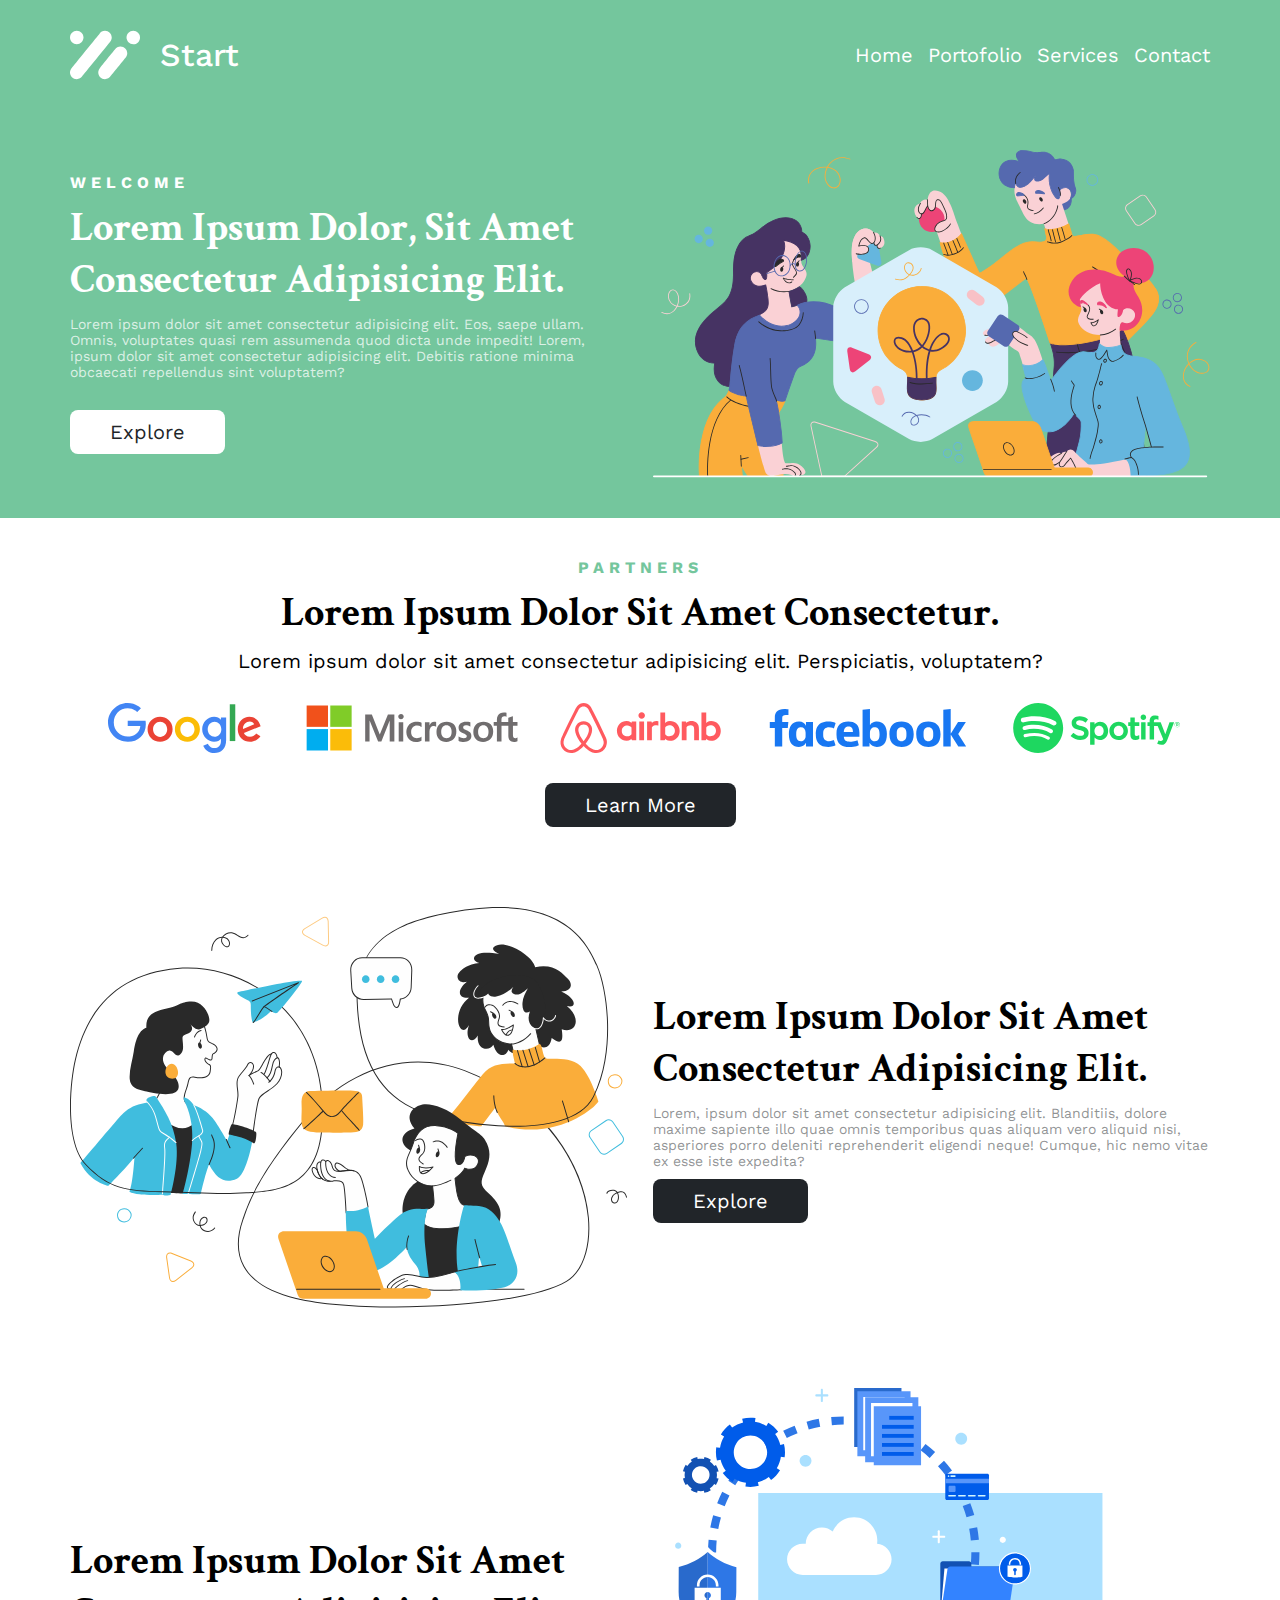
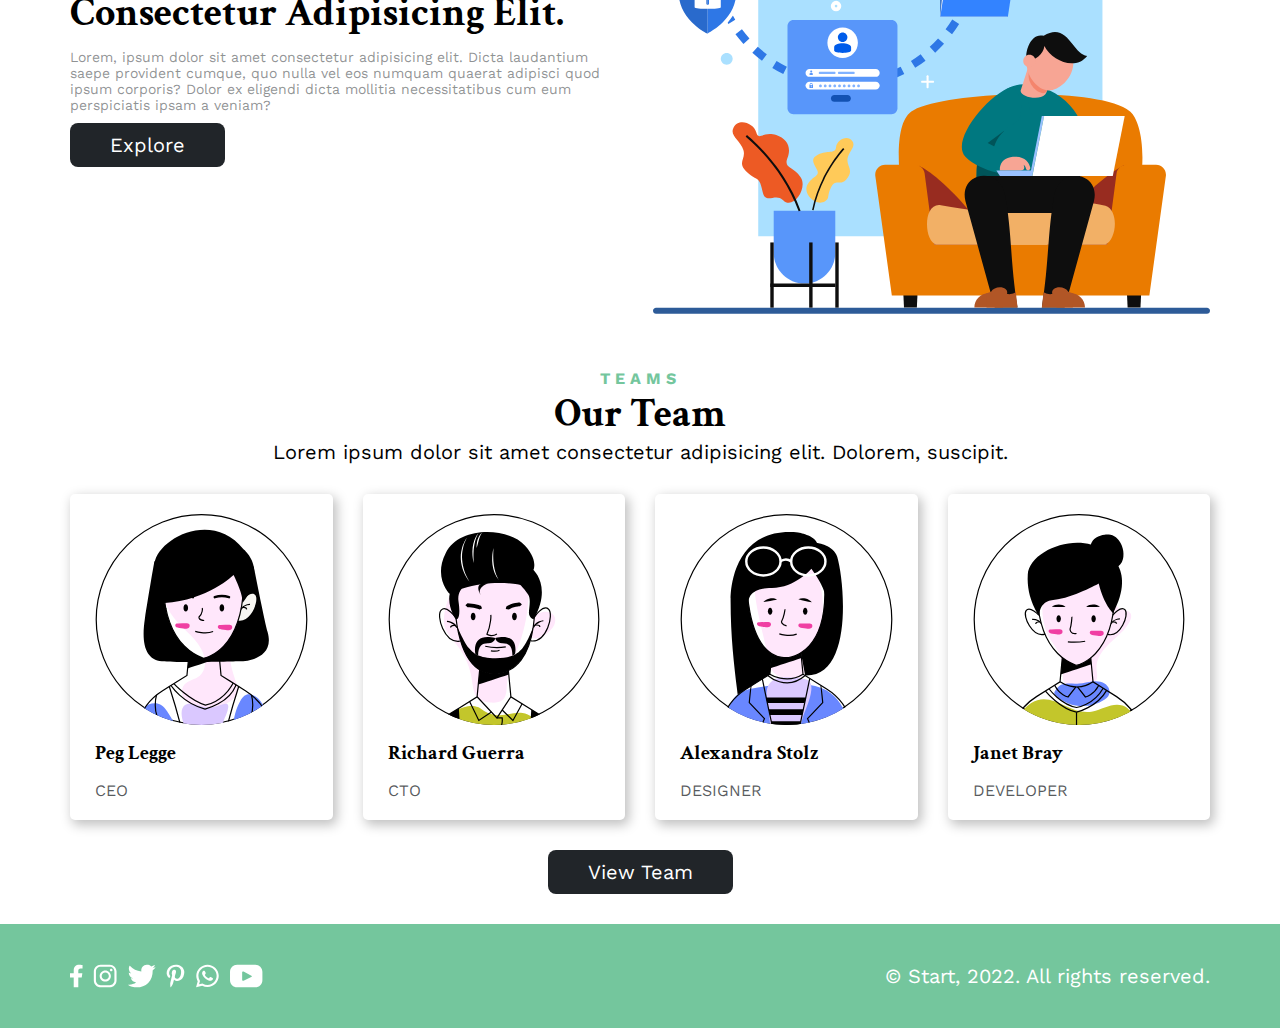
<file: index.html>
<!DOCTYPE html>
<html lang="en">
<head>
    <meta charset="UTF-8">
    <meta http-equiv="X-UA-Compatible" content="IE=edge">
    <meta name="viewport" content="width=device-width, initial-scale=1.0">
    <link rel="icon" href="src/images/Logo/LogoWhite.svg">
    <title>Small Startup - Home</title>
    <link rel="stylesheet" href="src/styles/desygnSystem.css">
    <link rel="stylesheet" href="src/styles/index.css">
    <script defer src="src/main.js"></script>
</head>
<body>
    <div class="hero">
        <div class="navbar container">
            <div class="navbar__logo">
                <img src="src/images/Logo/LogoWhite.svg" alt="" class="navbar__logo--image">
                <div class="navbar__logo--text">Start</div>
            </div>
            <div class="navbar__menu hidden">
                <a href="index.html" class="navbar__menu--1">Home</a>
                <a href="portfolio.html" class="navbar__menu--2">Portofolio</a>
                <a href="services.html" class="navbar__menu--3">Services</a>
                <a href="contact.html" class="navbar__menu--4">Contact</a>
            </div>

            <div class="navbar__icons">
                <i class="bi bi-list"></i>
                <i class="bi bi-x-lg hide"></i>
            </div>
        </div>

        <div class="sectionOne grid container">
            <div class="sectionOne__left flex">
                <div class="sectionOne__left--label label text-white">welcome</div>
                <div class="sectionOne__left--title common-title text-white">Lorem ipsum dolor, sit amet consectetur adipisicing elit.</div>
                <div class="sectionOne__left--text">Lorem ipsum dolor sit amet consectetur adipisicing elit. Eos, saepe ullam. Omnis, voluptates quasi rem assumenda quod dicta unde impedit! Lorem, ipsum dolor sit amet consectetur adipisicing elit. Debitis ratione minima obcaecati repellendus sint voluptatem?</div>
                <button class="sectionOne__left--btn white-btn">Explore</button>
            </div>
            <img src="src/images/Home/image-1.svg" alt="" class="sectionOne_right responsive-image">
        </div>
    </div>

    <div class="sectionTwo container">
        <div class="sectionTwo__content text-center flex">
            <div class="sectionTwo__content--label label text-green">partners</div>
            <div class="sectionTwo__content--title common-title">Lorem ipsum dolor sit amet consectetur.</div>
            <div class="sectionTwo__content--text">Lorem ipsum dolor sit amet consectetur adipisicing elit. Perspiciatis, voluptatem?</div>
        </div>
        <div class="sectionTwo__logo">
            <img src="src/images/Companies/Google.svg" alt="" class="responsive-image">
            <img src="src/images/Companies/Microsoft.svg" alt="" class="responsive-image">
            <img src="src/images/Companies/Airbnb.svg" alt="" class="responsive-image">
            <img src="src/images/Companies/Facebook.svg" alt="" class="responsive-image">
            <img src="src/images/Companies/Spotify.svg" alt="" class="responsive-image">
        </div>
        <button class="sectionTwo__btn dark-btn">Learn More</button>
    </div>

    <div class="sectionThree container grid">
        <img src="src/images/Home/image-2.svg" alt="" class="sectionThree__left responsive-image"> 
        <div class="sectionThree__right flex">
            <div class="sectionThree__right--title common-title">Lorem ipsum dolor sit amet consectetur adipisicing elit.</div>
            <div class="sectionThree__right--text ">Lorem, ipsum dolor sit amet consectetur adipisicing elit. Blanditiis, dolore maxime sapiente illo quae omnis temporibus quas aliquam vero aliquid nisi, asperiores porro deleniti reprehenderit eligendi neque! Cumque, hic nemo vitae ex esse iste expedita?</div>
            <button class="sectionThree__right--btn dark-btn">Explore</button>
        </div>
    </div>

    <div class="sectionFour container grid">
        <div class="sectionFour__left flex">
            <div class="sectionFour__left--title common-title">Lorem ipsum dolor sit amet consectetur adipisicing elit.</div>
            <div class="sectionFour__left--text">Lorem, ipsum dolor sit amet consectetur adipisicing elit. Dicta laudantium saepe provident cumque, quo nulla vel eos numquam quaerat adipisci quod ipsum corporis? Dolor ex eligendi dicta mollitia necessitatibus cum eum perspiciatis ipsam a veniam?</div>
            <button class="sectionFour__left--btn dark-btn">Explore</button>
        </div>
        <img src="src/images/Home/image-3.svg" alt="" class="sectionFour__right responsive-image"> 
    </div>
    
    <div class="sectionFive container">
        <div class="sectionFive__content text-center">
            <div class="sectionFive__content--label label text-green">teams</div>
            <div class="sectionFive__content--title common-title">our team</div>
            <div class="sectionFive__content--text">Lorem ipsum dolor sit amet consectetur adipisicing elit. Dolorem, suscipit.</div>
        </div> 
        <div class="sectionFive__cards">
            <div class="sectionFive__cards--1">
                <img src="src/images/team/Peg_Legge.svg" alt="" class="responsive-image">
                <div class="name">Peg Legge</div>
                <div class="position">CEO</div>                
            </div>
            <div class="sectionFive__cards--2">
                <img src="src/images/team/Richard.svg" alt="" class="responsive-image">
                <div class="name">Richard Guerra</div>
                <div class="position">CTO</div>
            </div>
            <div class="sectionFive__cards--3">
                <img src="src/images/team/Alexandra.svg" alt="" class="responsive-image">
                <div class="name">Alexandra Stolz</div>
                <div class="position">Designer</div>
            </div>
            <div class="sectionFive__cards--4">
                <img src="src/images/team/Janet.svg" alt="" class="responsive-image">
                <div class="name">Janet Bray</div>
                <div class="position">Developer</div>
            </div>
        </div>
        <button class="sectionFive__btn dark-btn">View Team</button>
    </div>
    <div class="footerWrapper">
        <div class="footerLinks container">
            <div class="footerLinks__socials">
                <img src="src/images/socials/facebook.svg" alt="">
                <img src="src/images/socials/instagram.svg" alt="">
                <img src="src/images/socials/twitter.svg" alt="">
                <img src="src/images/socials/pinterest.svg" alt="">
                <img src="src/images/socials/whatsapp.svg" alt="">
                <img src="src/images/socials/youtube.svg" alt="">
            </div>
            <div class="footerLinks__copyright text-white text-center">© Start, 2022. All rights reserved.</div>
        </div>
    </div>
</body>
</html>
</file>
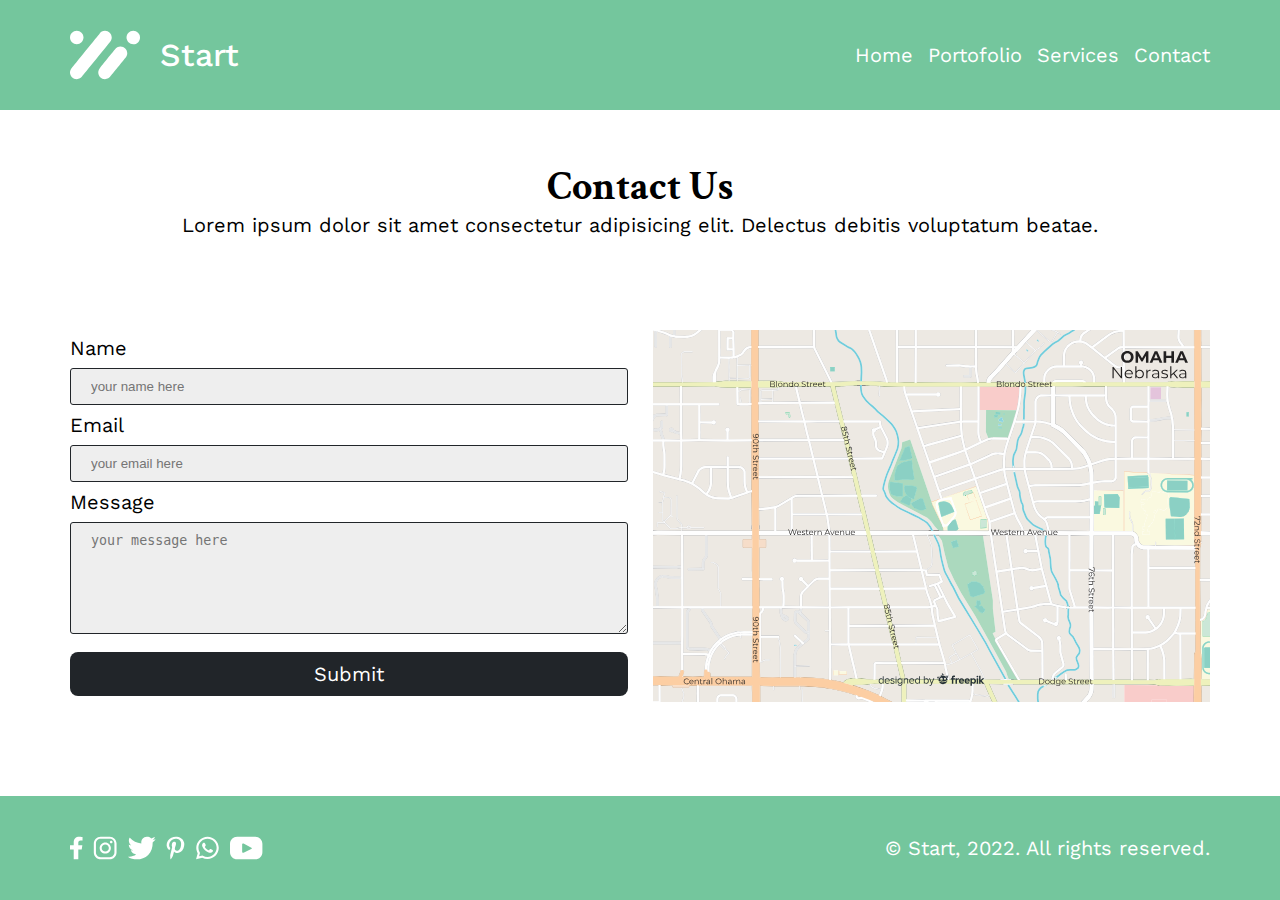
<file: contact.html>
<!DOCTYPE html>
<html lang="en">
<head>
    <meta charset="UTF-8">
    <meta http-equiv="X-UA-Compatible" content="IE=edge">
    <meta name="viewport" content="width=device-width, initial-scale=1.0">
    <link rel="icon" href="src/images/Logo/LogoWhite.svg">
    <title>Small Startup - Contact</title>
    <link rel="stylesheet" href="src/styles/desygnSystem.css">
    <link rel="stylesheet" href="src/styles/contact.css">
    <script defer src="src/main.js"></script>
</head>
<body>
    <div class="hero">
        <div class="navbar container">
            <div class="navbar__logo">
                <img src="src/images/Logo/LogoWhite.svg" alt="" class="navbar__logo--image">
                <div class="navbar__logo--text">Start</div>
            </div>
            <div class="navbar__menu hidden">
                <a href="index.html" class="navbar__menu--1">Home</a>
                <a href="portfolio.html" class="navbar__menu--2">Portofolio</a>
                <a href="services.html" class="navbar__menu--3">Services</a>
                <a href="contact.html" class="navbar__menu--4">Contact</a>
            </div>

            <div class="navbar__icons">
                <i class="bi bi-list"></i>
                <i class="bi bi-x-lg hide"></i>
            </div>
        </div>
    </div>

    <div class="sectionOne container text-center">
        <div class="common-title">Contact Us</div>
        <div class="text">Lorem ipsum dolor sit amet consectetur adipisicing elit. Delectus debitis voluptatum beatae.</div>
    </div>

    <div class="sectionTwo container grid">
        <div class="sectionTwo__left">
            <form action="" class="form">
                <label for="name">Name</label>
                <input placeholder="your name here" type="text" id="name">

                <label for="email">Email</label>
                <input placeholder="your email here" type="text" id="email">

                <label for="message">Message</label>
                <textarea placeholder="your message here" name="" id="message" cols="30" rows="6"></textarea>

                <button type="submit" class="dark-btn">Submit</button>
            </form>
        </div>
        <img src="src/images/Contact/map.svg" alt="" class="sectionTwo__right responsive-image">
    </div>

    <div class="footerWrapper">
        <div class="footerLinks container">
            <div class="footerLinks__socials">
                <img src="src/images/socials/facebook.svg" alt="">
                <img src="src/images/socials/instagram.svg" alt="">
                <img src="src/images/socials/twitter.svg" alt="">
                <img src="src/images/socials/pinterest.svg" alt="">
                <img src="src/images/socials/whatsapp.svg" alt="">
                <img src="src/images/socials/youtube.svg" alt="">
            </div>
            <div class="footerLinks__copyright text-white text-center">© Start, 2022. All rights reserved.</div>
        </div>
    </div>
</body>
</html>
</file>
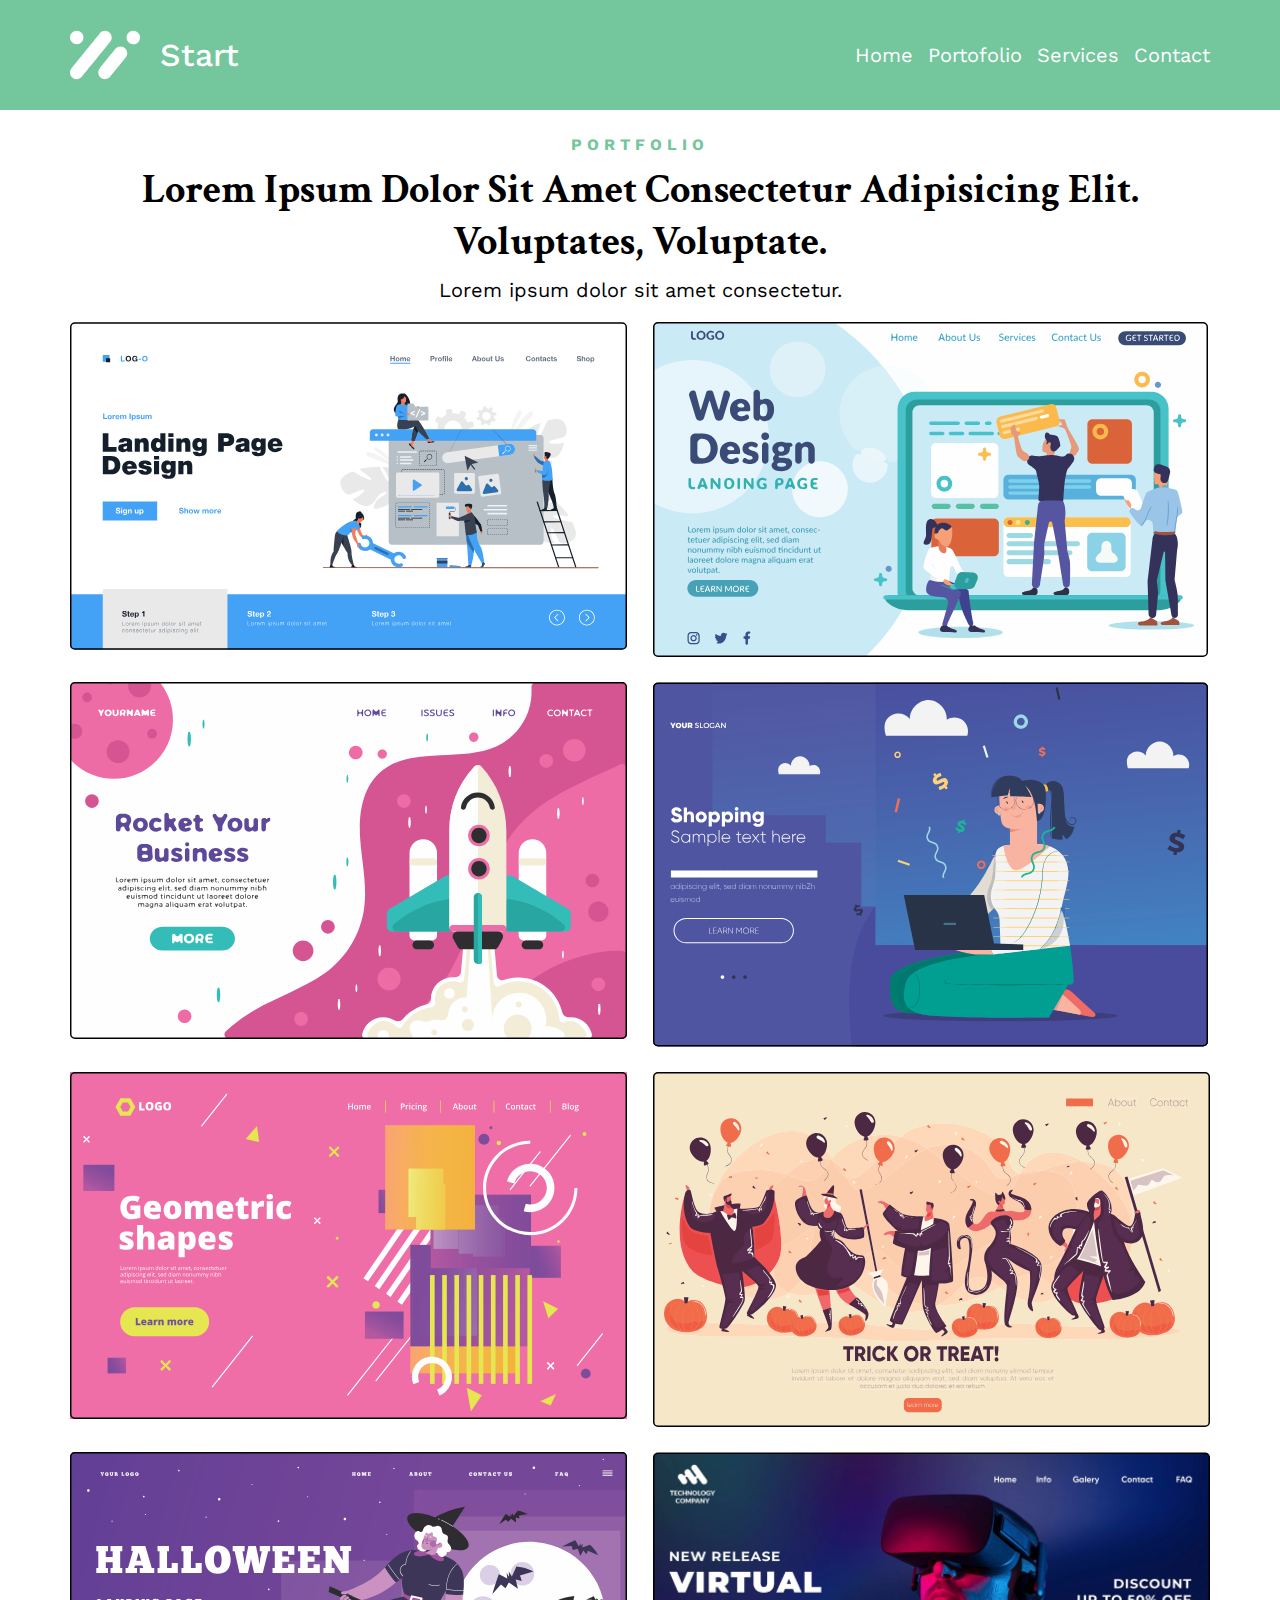
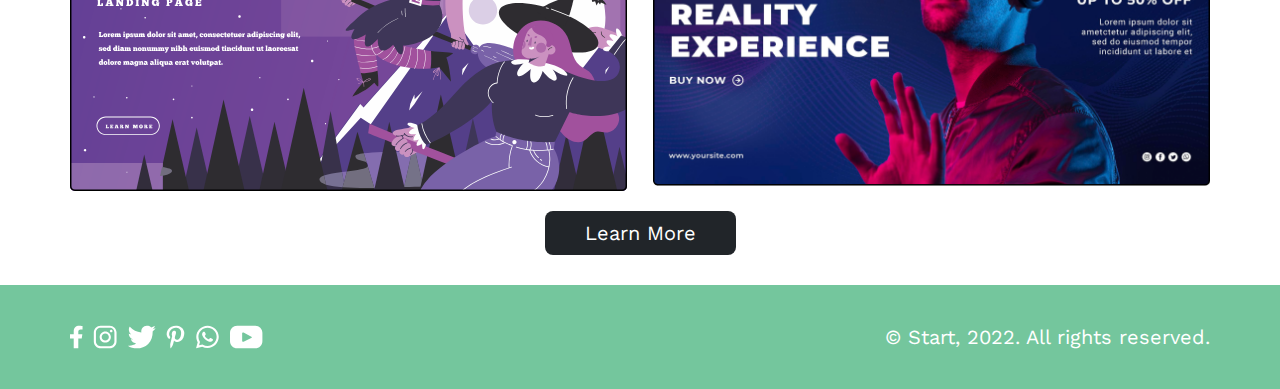
<file: portfolio.html>
<!DOCTYPE html>
<html lang="en">
<head>
    <meta charset="UTF-8">
    <meta http-equiv="X-UA-Compatible" content="IE=edge">
    <meta name="viewport" content="width=device-width, initial-scale=1.0">
    <link rel="icon" href="src/images/Logo/LogoWhite.svg">
    <title>Small Startup - Portfolio</title>
    <link rel="stylesheet" href="src/styles/desygnSystem.css">
    <link rel="stylesheet" href="src/styles/portfolio.css">
    <script defer src="src/main.js"></script>
</head>
<body>  
    <div class="hero">
        <div class="navbar container">
            <div class="navbar__logo">
                <img src="src/images/Logo/LogoWhite.svg" alt="" class="navbar__logo--image">
                <div class="navbar__logo--text">Start</div>
            </div>
            <div class="navbar__menu hidden">
                <a href="index.html" class="navbar__menu--1">Home</a>
                <a href="portfolio.html" class="navbar__menu--2">Portofolio</a>
                <a href="services.html" class="navbar__menu--3">Services</a>
                <a href="contact.html" class="navbar__menu--4">Contact</a>
            </div>

            <div class="navbar__icons">
                <i class="bi bi-list"></i>
                <i class="bi bi-x-lg hide"></i>
            </div>
        </div>
    </div>

    <div class="sectionOne container">
        <div class="sectionOne__content text-center flex">
            <div class="sectionOne__content--label label text-green">portfolio</div>
            <div class="sectionOne__content--title common-title">Lorem ipsum dolor sit amet consectetur adipisicing elit. Voluptates, voluptate.</div>
            <div class="sectionOne__content--text">Lorem ipsum dolor sit amet consectetur.</div>
        </div>
        <div class="sectionOne__images">
            <img src="src/images/Portfolio/sample-1.svg" alt="" class="responsive-image">
            <img src="src/images/Portfolio/sample-2.svg" alt="" class="responsive-image">
            <img src="src/images/Portfolio/sample-3.svg" alt="" class="responsive-image">
            <img src="src/images/Portfolio/sample-4.svg" alt="" class="responsive-image">
            <img src="src/images/Portfolio/sample-5.svg" alt="" class="responsive-image">
            <img src="src/images/Portfolio/sample-6.svg" alt="" class="responsive-image">
            <img src="src/images/Portfolio/sample-7.svg" alt="" class="responsive-image">
            <img src="src/images/Portfolio/sample-8.png" alt="" class="responsive-image">
        </div>
        <button class="sectionOne__btn dark-btn">Learn More</button>
    </div>

    <div class="footerWrapper">
        <div class="footerLinks container">
            <div class="footerLinks__socials">
                <img src="src/images/socials/facebook.svg" alt="">
                <img src="src/images/socials/instagram.svg" alt="">
                <img src="src/images/socials/twitter.svg" alt="">
                <img src="src/images/socials/pinterest.svg" alt="">
                <img src="src/images/socials/whatsapp.svg" alt="">
                <img src="src/images/socials/youtube.svg" alt="">
            </div>
            <div class="footerLinks__copyright text-white text-center">© Start, 2022. All rights reserved.</div>
        </div>
    </div>
</body>
</html>
</file>
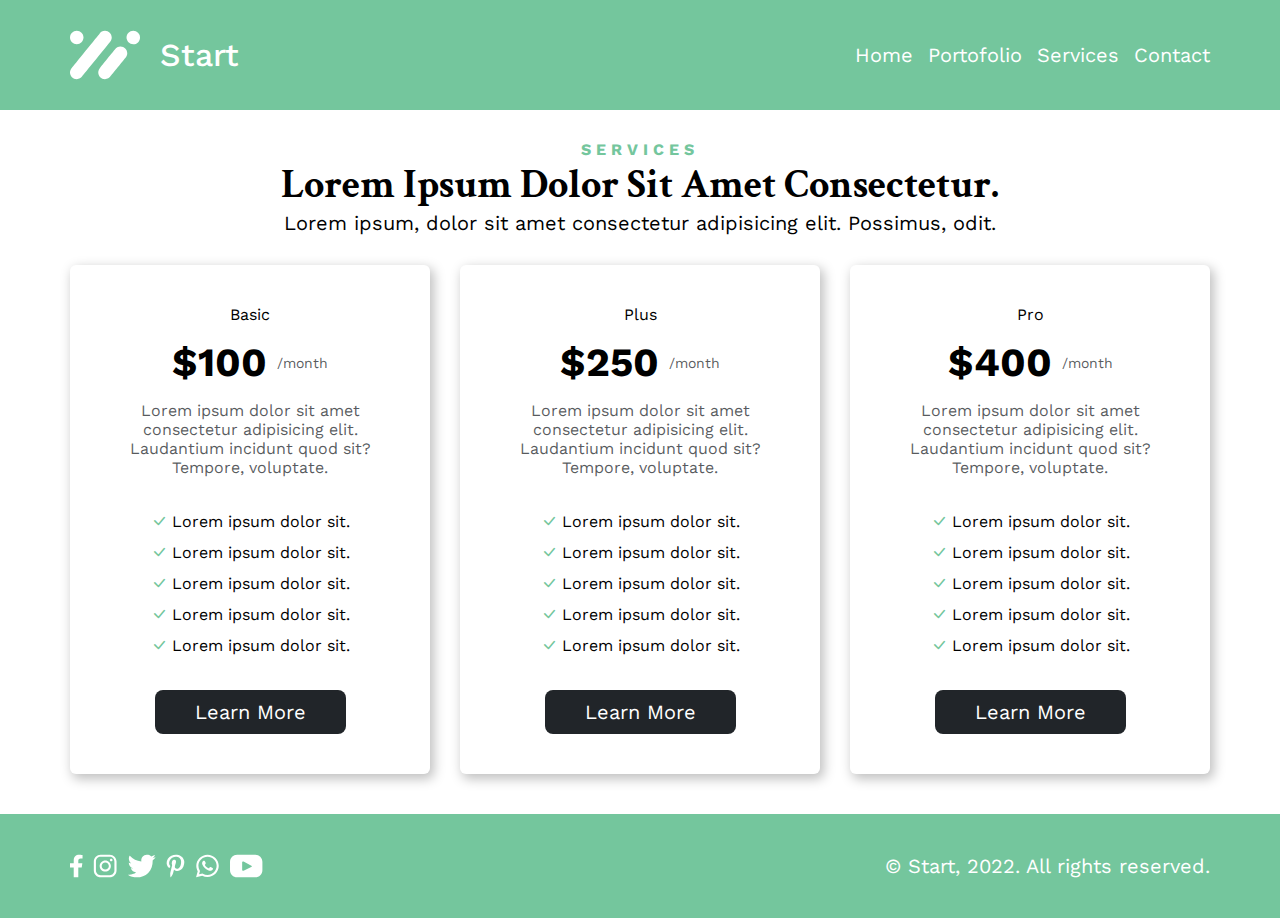
<file: services.html>
<!DOCTYPE html>
<html lang="en">
<head>
    <meta charset="UTF-8">
    <meta http-equiv="X-UA-Compatible" content="IE=edge">
    <meta name="viewport" content="width=device-width, initial-scale=1.0">
    <link rel="icon" href="src/images/Logo/LogoWhite.svg">
    <title>Small Startup - Services</title>
    <link rel="stylesheet" href="src/styles/desygnSystem.css">
    <link rel="stylesheet" href="src/styles/services.css">
    <script defer src="src/main.js"></script>
</head>
<body>
    <div class="hero">
        <div class="navbar container">
            <div class="navbar__logo">
                <img src="src/images/Logo/LogoWhite.svg" alt="" class="navbar__logo--image">
                <div class="navbar__logo--text">Start</div>
            </div>
            <div class="navbar__menu hidden">
                <a href="index.html" class="navbar__menu--1">Home</a>
                <a href="portfolio.html" class="navbar__menu--2">Portofolio</a>
                <a href="services.html" class="navbar__menu--3">Services</a>
                <a href="contact.html" class="navbar__menu--4">Contact</a>
            </div>

            <div class="navbar__icons">
                <i class="bi bi-list"></i>
                <i class="bi bi-x-lg hide"></i>
            </div>
        </div>

    </div>

    <div class="sectionOne container">
        <div class="sectionOne__content text-center">
            <div class="sectionOne__content--label label text-green">Services</div>
            <div class="sectionOne__content--title common-title">Lorem ipsum dolor sit amet consectetur.</div>
            <div class="sectionOne__content--text">Lorem ipsum, dolor sit amet consectetur adipisicing elit. Possimus, odit.</div>
        </div>
        <div class="sectionOne__cards">
            <div class="sectionOne__cards--1">
                <div class="tag">Basic</div>
                <div class="price">
                    <div class="amount">$100</div>
                    <div class="time">/month</div>
                </div>
                <div class="info">Lorem ipsum dolor sit amet consectetur adipisicing elit. Laudantium incidunt quod sit? Tempore, voluptate.</div>
                <div class="features">
                    <div class="list">
                        <i class="bi bi-check-lg"></i>
                        <span>Lorem ipsum dolor sit.</span>
                    </div>
                    <div class="list">
                        <i class="bi bi-check-lg"></i>
                        <span>Lorem ipsum dolor sit.</span>
                    </div>
                    <div class="list">
                        <i class="bi bi-check-lg"></i>
                        <span>Lorem ipsum dolor sit.</span>
                    </div>
                    <div class="list">
                        <i class="bi bi-check-lg"></i>
                        <span>Lorem ipsum dolor sit.</span>
                    </div>
                    <div class="list">
                        <i class="bi bi-check-lg"></i>
                        <span>Lorem ipsum dolor sit.</span>
                    </div>
                </div>
                <button class="dark-btn">Learn More</button>
            </div>
            <div class="sectionOne__cards--2">
                <div class="tag">Plus</div>
                <div class="price">
                    <div class="amount">$250</div>
                    <div class="time">/month</div>
                </div>
                <div class="info">Lorem ipsum dolor sit amet consectetur adipisicing elit. Laudantium incidunt quod sit? Tempore, voluptate.</div>
                <div class="features">
                    <div class="list">
                        <i class="bi bi-check-lg"></i>
                        <span>Lorem ipsum dolor sit.</span>
                    </div>
                    <div class="list">
                        <i class="bi bi-check-lg"></i>
                        <span>Lorem ipsum dolor sit.</span>
                    </div>
                    <div class="list">
                        <i class="bi bi-check-lg"></i>
                        <span>Lorem ipsum dolor sit.</span>
                    </div>
                    <div class="list">
                        <i class="bi bi-check-lg"></i>
                        <span>Lorem ipsum dolor sit.</span>
                    </div>
                    <div class="list">
                        <i class="bi bi-check-lg"></i>
                        <span>Lorem ipsum dolor sit.</span>
                    </div>
                </div>
                <button class="dark-btn">Learn More</button>
            </div> 
            <div class="sectionOne__cards--3">
                <div class="tag">Pro</div>
                <div class="price">
                    <div class="amount">$400</div>
                    <div class="time">/month</div>
                </div>
                <div class="info">Lorem ipsum dolor sit amet consectetur adipisicing elit. Laudantium incidunt quod sit? Tempore, voluptate.</div>
                <div class="features">
                    <div class="list">
                        <i class="bi bi-check-lg"></i>
                        <span>Lorem ipsum dolor sit.</span>
                    </div>
                    <div class="list">
                        <i class="bi bi-check-lg"></i>
                        <span>Lorem ipsum dolor sit.</span>
                    </div>
                    <div class="list">
                        <i class="bi bi-check-lg"></i>
                        <span>Lorem ipsum dolor sit.</span>
                    </div>
                    <div class="list">
                        <i class="bi bi-check-lg"></i>
                        <span>Lorem ipsum dolor sit.</span>
                    </div>
                    <div class="list">
                        <i class="bi bi-check-lg"></i>
                        <span>Lorem ipsum dolor sit.</span>
                    </div>
                </div>
                <button class="dark-btn">Learn More</button>
            </div>
        </div>
    </div>

    <div class="footerWrapper">
        <div class="footerLinks container">
            <div class="footerLinks__socials">
                <img src="src/images/socials/facebook.svg" alt="">
                <img src="src/images/socials/instagram.svg" alt="">
                <img src="src/images/socials/twitter.svg" alt="">
                <img src="src/images/socials/pinterest.svg" alt="">
                <img src="src/images/socials/whatsapp.svg" alt="">
                <img src="src/images/socials/youtube.svg" alt="">
            </div>
            <div class="footerLinks__copyright text-white text-center">© Start, 2022. All rights reserved.</div>
        </div>
    </div>
</body>
</html>
</file>
<file: src/styles/desygnSystem.css>
@import url('https://fonts.googleapis.com/css2?family=Crimson+Text:wght@400;600;700&family=Work+Sans:wght@200;300;400;500;600;700;800;900&display=swap');
@import url("https://cdn.jsdelivr.net/npm/bootstrap-icons@1.9.1/font/bootstrap-icons.css");

:root{
    --h1: 40px;
    --h2: 32px;
    --h3: 28px;
    --h4: 24px;
    --h5: 20px;
    --h6: 16px;

    --sub: 20px;

    --label: 16px;
    --ls: 5px;

    --body: 14px;

    --font-1: 'Crimson Text', serif;
    --font-2: 'Work Sans', sans-serif;

    --color-dark-100: #212529;
    --color-dark-75: rgba(33, 37, 41, 0.75);
    --color-dark-50: rgba(33, 37, 41, 0.5);
    --color-dark-25: rgba(33, 37, 41, 0.25); 

    --color-white-100: rgba(255, 255, 255, 1);
    --color-white-75: rgba(255, 255, 255, 0.75);
    --color-white-50: rgba(255, 255, 255, 0.5);
    --color-white-25: rgba(255, 255, 255, 0.25);

    --color-green-100: rgba(116, 198, 157, 1);
    --color-green-75: rgba(116, 198, 157, 0.75);
    --color-green-50: rgba(116, 198, 157, 0.5);
    --color-green-25: rgba(116, 198, 157, 0.25);
    
    --shadow-1: 3px 4px 12px 1px rgba(0,0,0,0.25);
}

/**removing default styles of the browser*/

*{
    margin: 0;
    padding: 0;
    box-sizing: border-box;
}

/**style rules for common buttons**/

.white-btn,.dark-btn{
    color: var(--color-dark-100);
    background: var(--color-white-100);
    cursor: pointer;
    font-size: var(--h5);
    font-family: var(--font-2);
    border: none;
    border-radius: 8px;
    padding: 10px 40px;
}

.dark-btn{
    color: var(--color-white-100);
    background-color: var(--color-dark-100);
}

/**style rules for text colors**/

.text-white{
    color: var(--color-white-100);
}

.text-dark{
    color: var(--color-dark-100);
}

.text-green{
    color: var(--color-green-100);
}

/**style rules for label**/

.label{
    font-family: var(--font-2);
    font-size: var(--label);
    letter-spacing: var(--ls);
    text-transform: uppercase;
    font-weight: 700;
}

/**style rules for hero**/

.hero{
    background-color: var(--color-green-100);
}

/**style rules for navbar**/

.navbar{
    display: flex;
    flex-direction: row;
    align-items: center;
    justify-content: space-between;
    padding: 30px 0;
}

.navbar__logo{
    display: flex;
    flex-direction: row;
    align-items: center;
    gap: 20px;
}

.navbar__logo--text{
    font-size: var(--h2);
    font-family: var(--font-2);
    font-weight: 500;
    color: var(--color-white-100);
}

.navbar__menu{
    display: flex;
    flex-direction: row;
    gap: 15px;
    font-family: var(--font-2);
    font-size: var(--h5);
}

[class ^="navbar__menu--"]{
    color: var(--color-white-100);
    text-decoration: none;
}

.navbar__icons{
    display: none;
}

.navbar__icons i {
    cursor: pointer;
    color: var(--color-white-100);
    font-size: var(--h2);
}

/** style rules for common classes**/

.text-center{
    text-align: center;
}

.container{
    max-width: 1140px;
    margin: auto;
}

.responsive-image{
    max-width: 100%;
    height: auto;
}

.grid{
    display: grid;
    grid-template-columns: repeat(2,1fr);
    align-items: center;
    padding: 40px 0;
    gap: 25px;
}

.flex{
    display: flex;
    flex-direction: column;
    gap: 10px;
}

.common-title{
    text-transform: capitalize;
    font-size: var(--h1);
    font-family: var(--font-1);
    font-weight: bold;
}

/**style rules for footer section**/

.footerWrapper{
    background-color: var(--color-green-100);
}

.footerLinks{
    display: flex;
    justify-content: space-between;
    padding: 40px 0;
}

.footerLinks__socials{
    display: flex;
    gap: 10px;
}

.footerLinks__copyright{
    font-size: var(--sub);
    font-family: var(--font-2);
}

/**style rules for media queries**/

@media (max-width: 1200px){
    .container{
        max-width: 970px;
    }
}

@media (max-width: 1024px){
    .container{
        max-width: 740px;
    }
    .common-title{
        font-size: var(--h4);
    }
}

@media (max-width: 768px){
    .grid{
        grid-template-columns: repeat(1,1fr);
    }
    .container{
        max-width: 500px;
    }

    .navbar__menu{
        z-index: 1;
        background-color: var(--color-green-100);
        position: absolute;
        top: 100px;
        width: 100%;
        left: 0;
        height: 100vh;
        
        display: flex;
        flex-direction: column;
        justify-content: center;
        align-items: center;
        gap: 40px;
    }

    .navbar__menu--1{
        margin-top: -200px;
    }

    .navbar__icons{
        display: block;
    }

    .hide{
        display: none;
    }

    .hidden{
        z-index: -1;
        opacity: 0%;
    }

    .footerLinks{
        flex-direction: column;
        align-items: center;
        gap: 20px;
    }
}

@media (max-width: 568px){
    .container{
        max-width: 90%;
    }
}
</file>
<file: src/styles/index.css>
/**style rules for sectionOne*/

.sectionOne__left--text{
    font-family: var(--font-2);
    font-size: var(--body);
    color: var(--color-white-75);
}

.sectionOne__left--btn{
    align-self: start;
    margin-top: 20px;
}

/**style rules for sectionTwo**/

.sectionTwo{
    padding: 40px 0;
    display: grid;
    gap: 30px;
}

.sectionTwo__content--text{
    font-family: var(--font-2);
    font-size: var(--sub);
}

.sectionTwo__logo{
    display: grid;
    grid-template-columns: repeat(5,1fr);
}

.sectionTwo__logo img{
    align-self: center;
    justify-self: center;
}

.sectionTwo__btn{
    justify-self: center;
}

/**style rules for sectionThree**/

.sectionThree__right--text{
    color: var(--color-dark-50);
    font-family: var(--font-2);
    font-size: var(--body);
}

.sectionThree__right--btn{
    align-self: start;
}

/**style rules for sectionFour**/

.sectionFour__left--text{
    color: var(--color-dark-50);
    font-family: var(--font-2);
    font-size: var(--body);
}

.sectionFour__left--btn{
    align-self: start;
}

/**style rules for sectionFive**/

.sectionFive{
    display: grid;
    gap: 30px;
    margin-top: 15px;
    margin-bottom: 30px;
}

.sectionFive__content--text{
    font-size: var(--sub);
    font-family: var(--font-2);
}

.sectionFive__cards{
    display: grid;
    grid-template-columns:repeat(4,1fr);
    gap: 30px;
}

[class ^='sectionFive__cards--']{
    display: flex;
    flex-direction: column;
    gap: 15px;
    box-shadow: var(--shadow-1);
    border-radius: 5px;
    padding: 20px 25px;
}

[class ^='sectionFive__cards--'] .name{
    font-family: var(--font-1);
    font-size: var(--h5);
    font-weight: bold;
}

[class ^='sectionFive__cards--'] .position{
    font-family: var(--font-2);
    color: var(--color-dark-75);
    text-transform: uppercase;
}

.sectionFive__btn{
    justify-self: center;
}
/**media queries are here**/

@media (max-width:1200px){
    .sectionTwo__logo{
        grid-template-columns: repeat(3,1fr);
        gap: 30px;
    }
}

@media (max-width:  768px){
    .sectionOne__right, .sectionFour__right{
        order: 0;
    }
    .sectionOne__lef, .sectionFour__left{
        order: 1;
    }
    .sectionFive__cards{
        grid-template-columns: repeat(2,1fr);
    }
}

@media (max-width:568px){
    .sectionTwo__logo{
        display: grid;
        grid-template-columns: repeat(1,1fr);
        gap: 40px;
    }
    .sectionFive__cards{
        grid-template-columns: repeat(1,1fr);
    }
}
</file>
<file: src/styles/contact.css>
body{
    min-height: 100vh;
    display: grid;
}

.hero{
    align-self: start;
}

.footerWrapper{
    align-self: end;
}

.text{
    font-family: var(--font-2);
    font-size: var(--sub);
}

.sectionOne{
    margin-top: 15px;
}

.form{
    display: flex;
    flex-direction: column;
}

label{
    font-family: var(--font-2);
    font-size: var(--sub);
}

input,textarea{
    padding: 10px 20px;
    margin: 8px 0;
    border: 1.5px solid #212529;
    border-radius: 3px;
    background-color: #eeeeee;
}

.dark-btn{
    margin-top: 10px;
}

@media (max-width: 1024){
    .grid{
        grid-template-columns: repeat(1,1fr);
    }
    .sectionTwo__left{
        order: 1;
    }
    .sectionTwo__right{
        order: 0;
    }
}
</file>
<file: src/styles/portfolio.css>
.sectionOne{
    display: grid;
    gap: 20px;
    margin-top: 25px;
    margin-bottom: 30px;
}

.sectionOne__images{
    display: grid;
    grid-template-columns: repeat(2,1fr);
    gap: 25px;
}

.sectionOne__content--text{
    font-size: var(--sub);
    font-family: var(--font-2);
}

.sectionOne__btn{
    justify-self: center;
}

@media (max-width: 568px){
    .sectionOne__images{
        grid-template-columns: repeat(1,1fr);
    }
}
</file>
<file: src/styles/services.css>
body{
    display: grid;
    min-height: 100vh;
}

.hero{
    align-self: start;
}

.footerWrapper{
    align-self: end;
}

.sectionOne{
    margin-top: 30px;
    margin-bottom: 40px;
}

.sectionOne__content--text{
    font-size: var(--sub);
    font-family: var(--font-2);
}

.sectionOne__cards{
    margin-top: 30px;
    display: grid;
    grid-template-columns: repeat(3,1fr);
    font-family: var(--font-2);
    text-align: center;
    gap: 30px;
}

[class ^="sectionOne__cards--"]{
    box-shadow: var(--shadow-1);
    display: grid;
    gap: 15px;
    padding: 40px;
    border-radius: 6px;
}

.price{
    display: flex;
    justify-content: center;
    align-items: center;
    gap: 10px;
}

.amount{
    font-size: var(--h1);
    font-weight: bold;
}

.time{
    font-size: var(--body);
    color: var(--color-dark-75);
}

.info{
    color: var(--color-dark-75);
}

.features{
    display: flex;
    flex-direction: column;
    gap: 12px;
    margin: 20px 0;
}

.dark-btn{
    justify-self: center;
}

.bi-check-lg{
    color: var(--color-green-100);
}

@media (max-width: 1024px){
    .sectionOne__cards{
        grid-template-columns: repeat(2,1fr);
    }
}
@media (max-width: 768px){
    .sectionOne__cards{
        grid-template-columns: repeat(1,0.7fr);
        justify-content: center;
    }
}

@media (max-width: 568px){
    .sectionOne__cards{
        grid-template-columns: repeat(1,1fr);
        
    }
}
</file>
